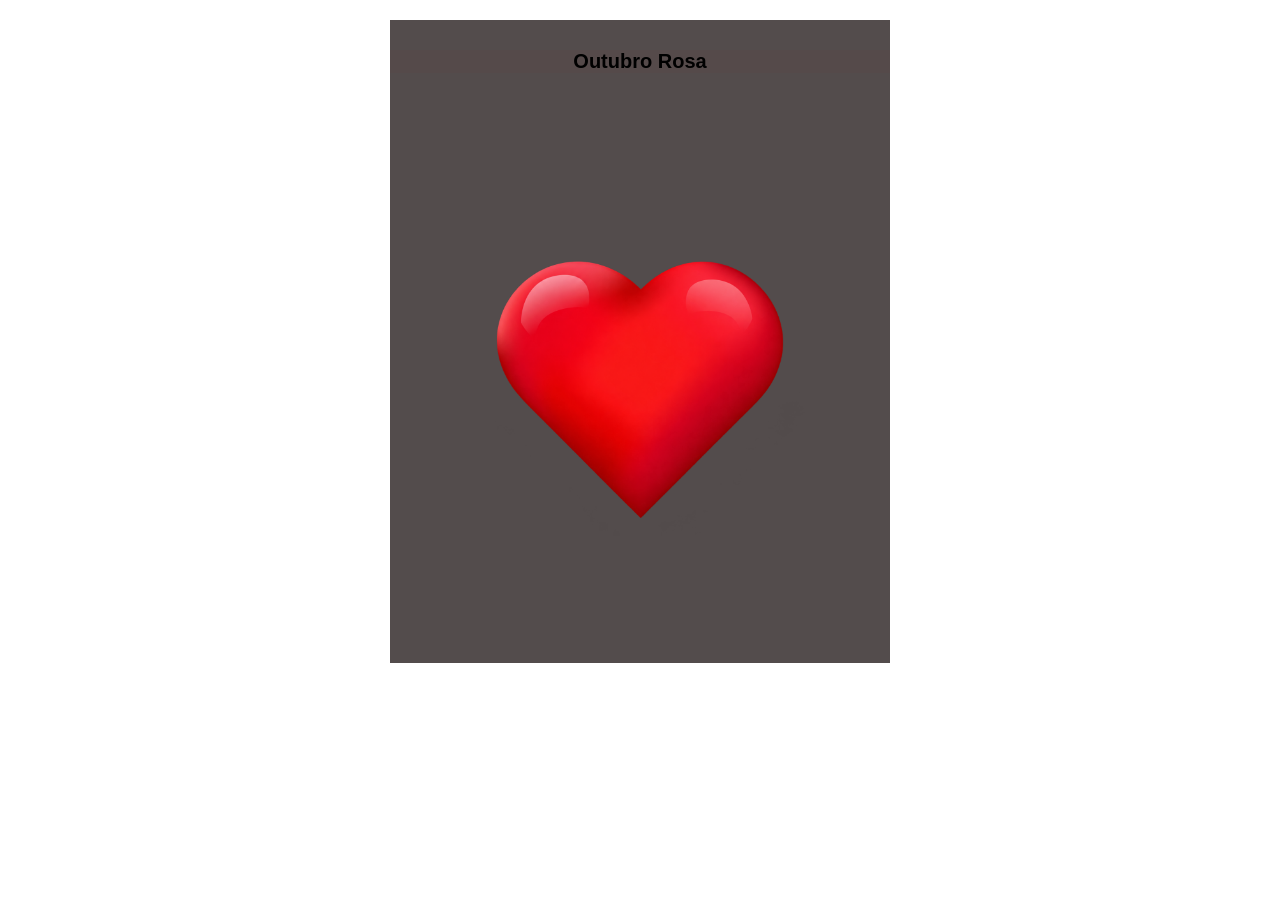
<file: atvcoração/index.html>
<!DOCTYPE html>
<html lang="pt-BR">
  <head>
    <meta charset="UTF-8" />
    <meta name="viewport" content="width=device-width, initial-scale=1.0" />
    <title>Outubro Rosa</title>
    <link rel="stylesheet" href="style.css" />
  </head>
  <body>
    <main class="caixa">
      <h1>Outubro Rosa</h1>
      <img class="coracao" src="img/coracao-transparente.png" alt="Coração vermelho pulsando" />
    </main>
  </body>
</html>
</file>
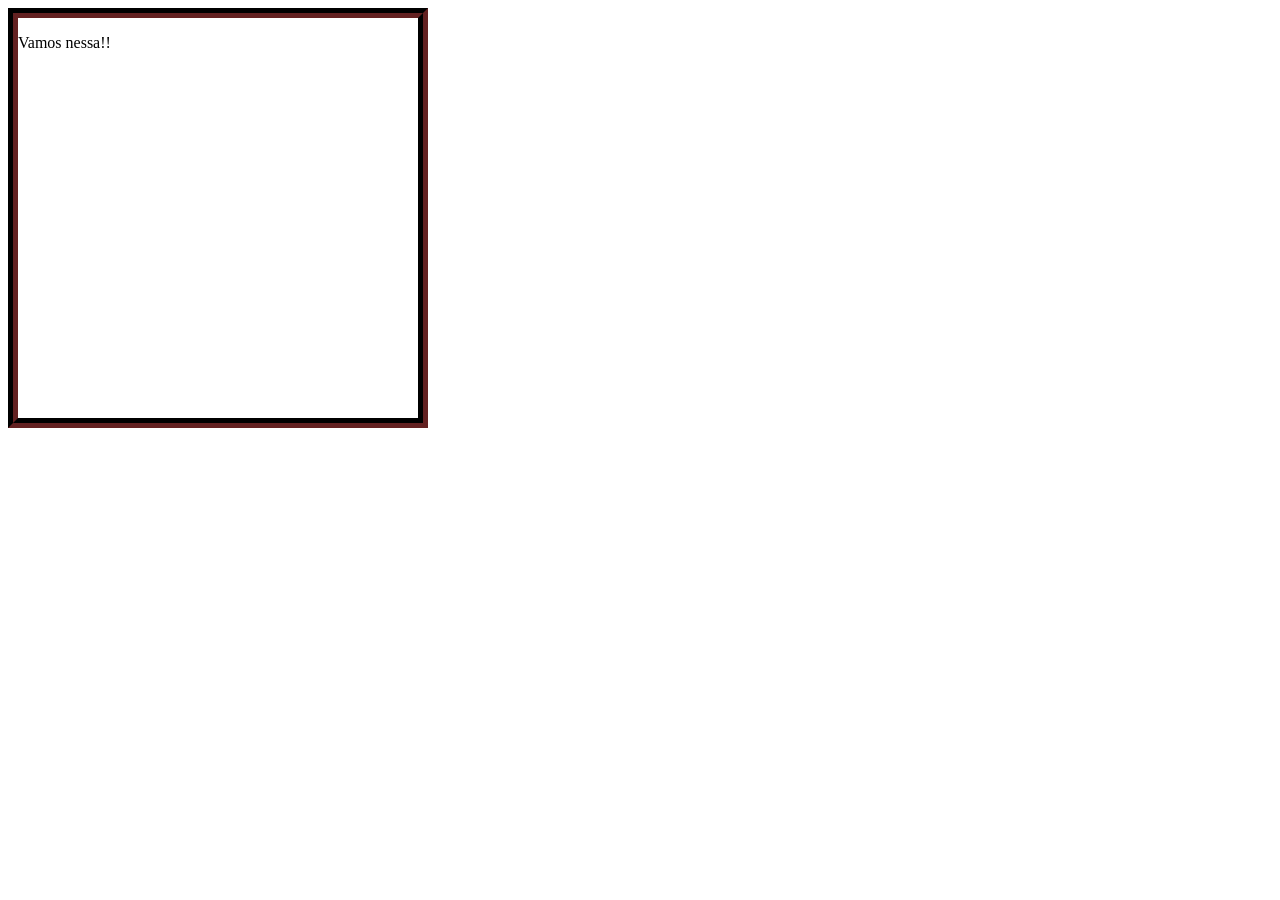
<file: boxmodel/index.html>
<!DOCTYPE html>
<html lang="pr-br">
<head>
    <meta charset="UTF-8">
    <meta name="viewport" content="width=device-width, initial-scale=1.0">
    <title>Box model</title>
    <link rel="stylesheet" href="style.css">
</head>
<body>
    <div>
        <p>Vamos nessa!!</p>
    </div>
</body>
</html>
</file>
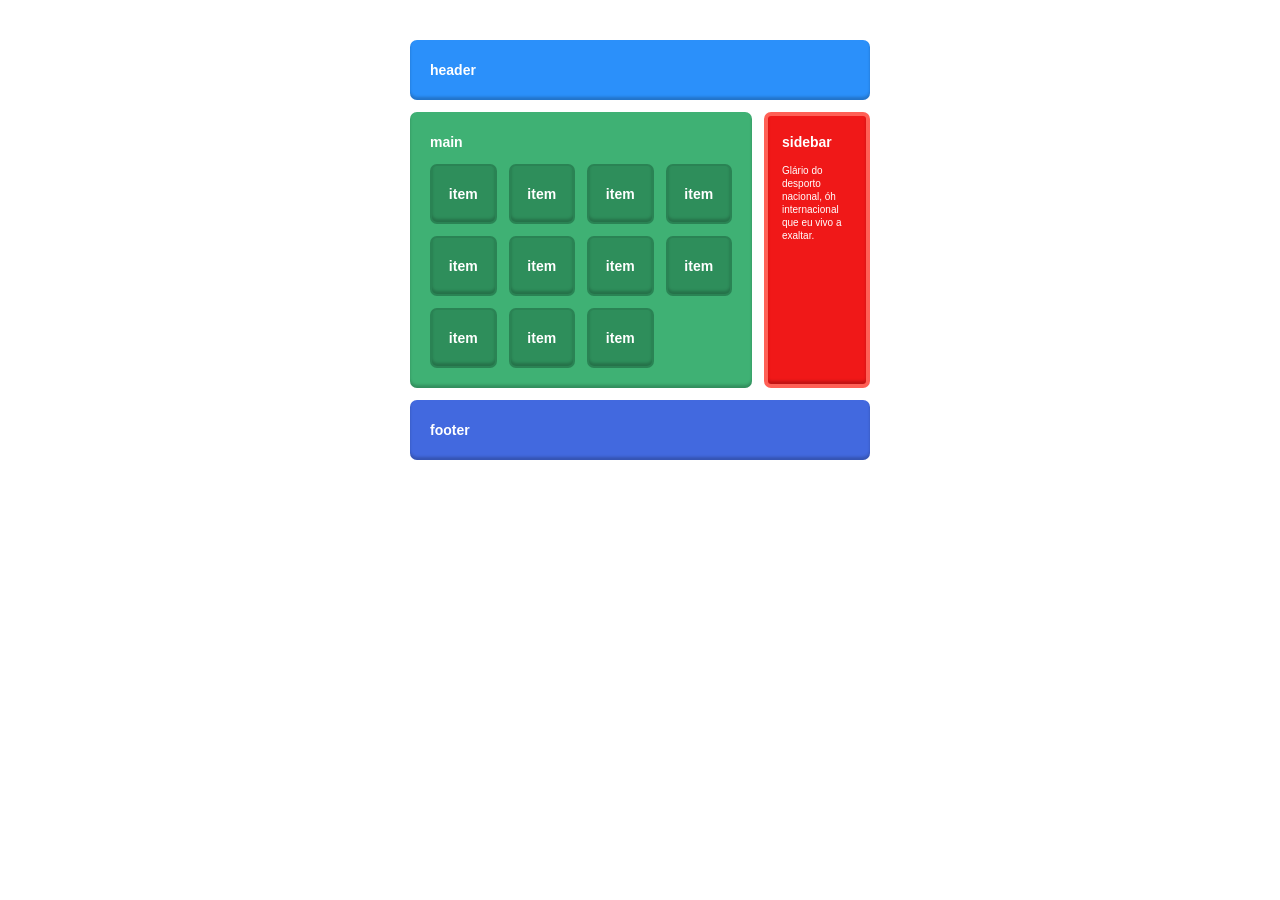
<file: flexbox/index.html>
<!DOCTYPE html>
<html lang="pt-BR">
  <head>
    <meta charset="UTF-8" />
    <meta name="viewport" content="width=device-width, initial-scale=1.0" />
    <title>Atividade de Flexbox</title>
    <link rel="stylesheet" href="style.css" />
  </head>
  <body>
    <div class="container">
      <header class="header">header</header>

      <div class="conteudo">
        <main class="main">
          <h1>main</h1>

          <div class="itens">
            <div class="item">item</div>
            <div class="item">item</div>
            <div class="item">item</div>
            <div class="item">item</div>
            <div class="item">item</div>
            <div class="item">item</div>
            <div class="item">item</div>
            <div class="item">item</div>
            <div class="item">item</div>
            <div class="item">item</div>
            <div class="item">item</div>
          </div>
        </main>

        <aside class="sidebar">
          <h2>sidebar</h2>
          <p>
            Glário do desporto nacional, 
            óh internacional que eu vivo a exaltar.
          </p>
        </aside>
      </div>

      <footer class="footer">footer</footer>
    </div>
  </body>
</html>
</file>
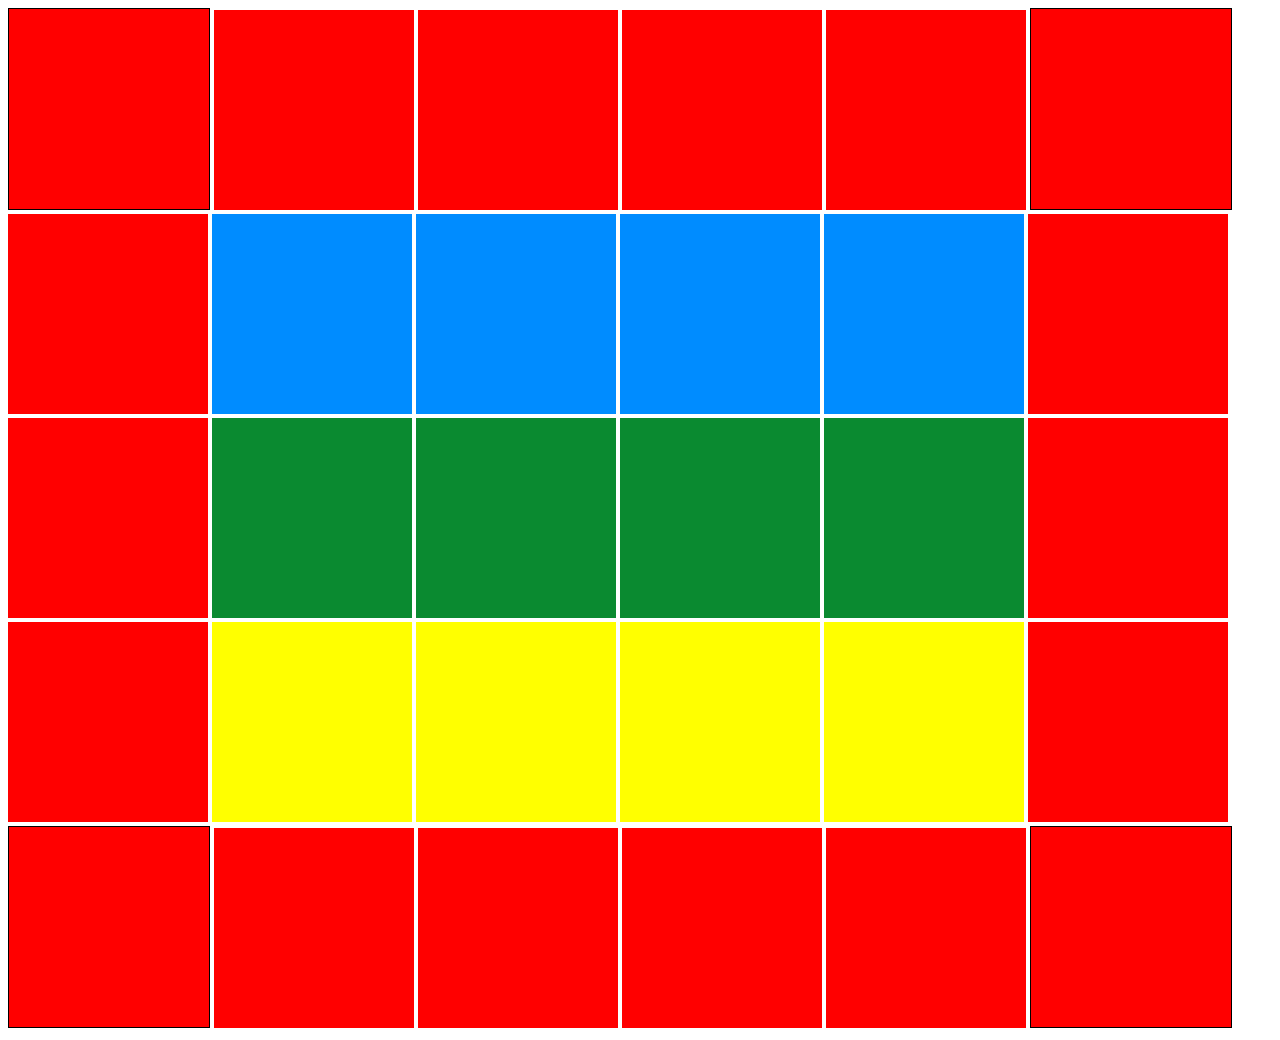
<file: seletores/index.html>
<!DOCTYPE html>
<html lang="pr-br">
<head>
    <meta charset="UTF-8">
    <meta name="viewport" content="width=device-width, initial-scale=1.0">
    <title>seletores</title>
    <link rel="stylesheet" href="style.css">
</head>
<body>
    <div class= "vermelha" id= "canto"></div>
    <div class= "vermelha"></div>
    <div class= "vermelha"></div>
    <div class= "vermelha"></div>
    <div class= "vermelha"></div>
    <div class= "vermelha" id= "canto"></div>
    <div class= "vermelha"></div>
    <div class= "azul"></div>
    <div class= "azul"></div>
    <div class= "azul"></div>
    <div class= "azul"></div>
    <div class= "vermelha"></div>
    <div class= "vermelha"></div>
    <div class= "verde"></div>
    <div class= "verde"></div>
    <div class= "verde"></div>
    <div class= "verde"></div>
    <div class= "vermelha"></div>
    <div class= "vermelha"></div>
    <div class= "amarelo"></div>
    <div class= "amarelo"></div>
    <div class= "amarelo"></div>
    <div class= "amarelo"></div>
    <div class= "vermelha"></div>
    <div class= "vermelha" id= "canto"></div>
    <div class= "vermelha"></div>
    <div class= "vermelha"></div>
    <div class= "vermelha"></div>
    <div class= "vermelha"></div>
    <div class= "vermelha" id= "canto"></div>

</body>
</html>
</file>
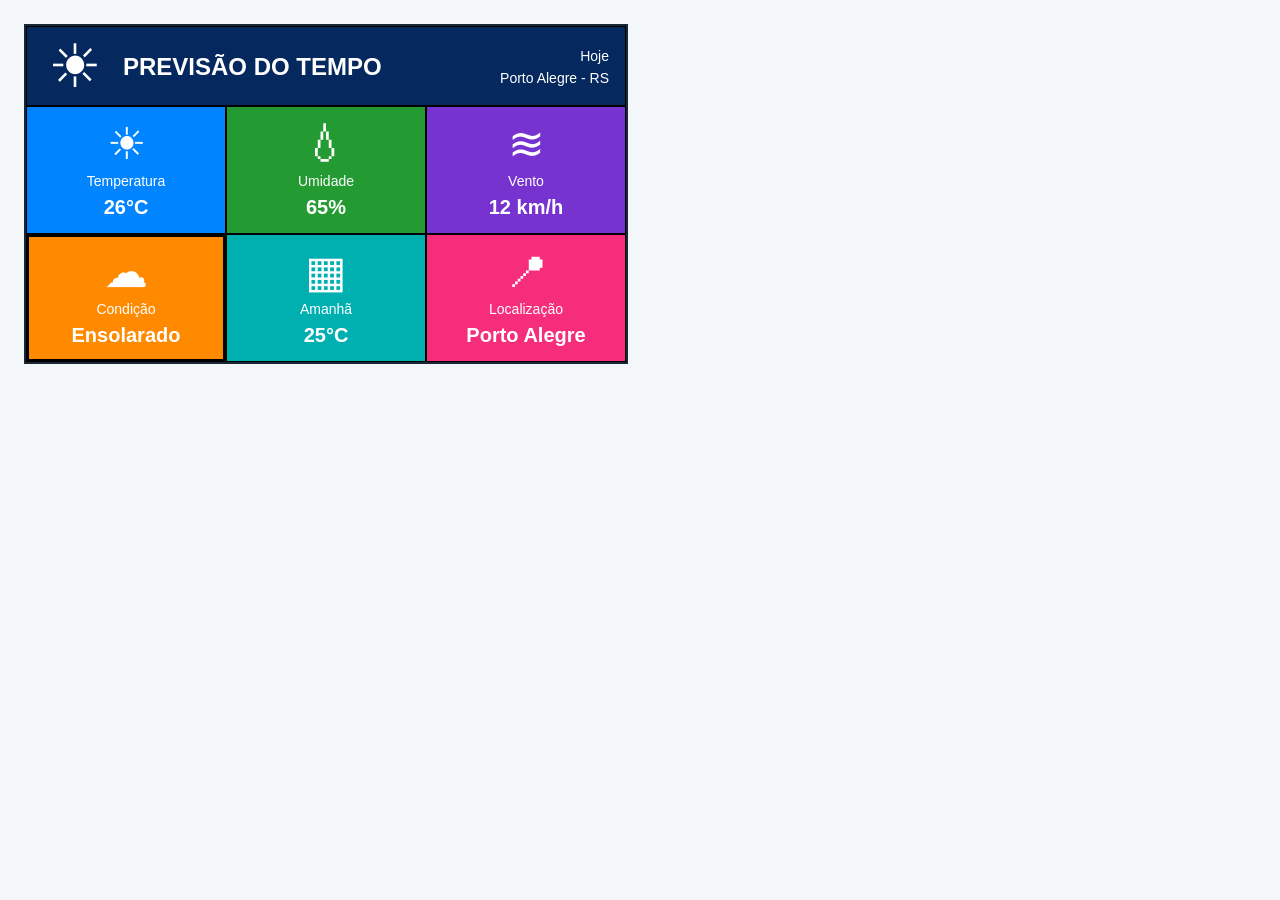
<file: tempo/index.html>
﻿<!DOCTYPE html>
<html lang="pt-BR">
<head>
    <meta charset="UTF-8">
    <meta name="viewport" content="width=device-width, initial-scale=1.0">
    <title>Previsão do tempo — Porto Alegre</title>
    <link rel="stylesheet" href="style.css">
</head>
<body>
    <div id="painel" role="region" aria-labelledby="titulo">
        <div id="cabecalho" class="cabecalho">
            <span class="icone sol" aria-hidden="true">☀</span>
            <h1 id="titulo">Previsão do tempo</h1>
            <p><span class="hoje">Hoje</span>Porto Alegre - RS</p>
        </div>
        <div class="card temperatura">
            <span class="icone" aria-hidden="true">☀</span>
            <span>Temperatura</span>
            <strong>26°C</strong>
        </div>
        <div class="card umidade">
            <span class="icone" aria-hidden="true">💧&#65038;</span>
            <span>Umidade</span>
            <strong>65%</strong>
        </div>
        <div class="card vento">
            <span class="icone" aria-hidden="true">≋</span>
            <span>Vento</span>
            <strong>12 km/h</strong>
        </div>
        <div class="card condicao">
            <span class="icone" aria-hidden="true">☁</span>
            <span>Condição</span>
            <strong>Ensolarado</strong>
        </div>
        <div class="card amanha">
            <span class="icone" aria-hidden="true">▦</span>
            <span>Amanhã</span>
            <strong>25°C</strong>
        </div>
        <div class="card localizacao">
            <span class="icone" aria-hidden="true">📍&#65038;</span>
            <span>Localização</span>
            <strong>Porto Alegre</strong>
        </div>
    </div>
</body>
</html>
</file>
<file: atvcoração/style.css>
body {
  margin: 0;
  padding: 20px;
  font-family: Arial, sans-serif;
  background-color: rgba(255, 255, 255, 0);
}

.caixa {
  width: 500px;
  margin: auto;
  padding: 30px 0;
  background-color: rgb(83, 76, 76);
  text-align: center;
}

h1 {
  margin: 0;
  font-size: 20px;
  background-color: rgb(85, 74, 74);
}

.coracao {
  display: block;
  width: 400px;
  height: auto;
  margin: 100px auto 60px;
  animation: pulsar 1.2s ease-in-out infinite;
}

/* O coração aumenta um pouco e volta ao tamanho inicial. */
@keyframes pulsar {
  0%, 100% {
    transform: scale(1);
  }

  50% {
    transform: scale(1.10);
  }
}

@media (prefers-reduced-motion: reduce) {
  .coracao {
    animation: none;
  }
}
</file>
<file: boxmodel/style.css>
div{
    height: 400px;
    width: 400px;

    background-image: url(https://mir-s3-cdn-cf.behance.net/project_modules/1400_webp/eaba7c94653665.5e843be33b33b.png);
    background-size: cover;
    background-position: center;
    border: 10px solid rgb(15, 5, 5);
    border-style: groove;
}

p{color:black}
</file>
<file: flexbox/style.css>
* {
  box-sizing: border-box;
}

body {
  margin: 0;
  padding: 40px 20px;
  background-color: #ffffff;
  color: #ffffff;
  font-family: Arial, Helvetica, sans-serif;
  font-size: 14px;
}

/* O container organiza o cabeçalho, o conteúdo e o rodapé em coluna. */
.container {
  display: flex;
  flex-direction: column;
  gap: 12px;
  width: 100%;
  max-width: 460px;
  margin: 0 auto;
}

.header,
.main,
.sidebar,
.footer,
.item {
  border-radius: 7px;
  box-shadow: inset 0 -3px 3px rgb(0 0 0 / 20%);
}

.header,
.footer {
  display: flex;
  align-items: center;
  min-height: 60px;
  padding: 20px;
  font-weight: bold;
}

.header {
  background-color: #2b90fa;
}

/* Main e sidebar ficam lado a lado e têm a mesma altura. */
.conteudo {
  display: flex;
  align-items: stretch;
  gap: 12px;
}

.main {
  flex: 1;
  min-width: 0;
  padding: 22px 20px 20px;
  background-color: #3fb174;
}

h1,
h2 {
  margin: 0 0 14px;
  font-size: 14px;
  line-height: 16px;
}

/* A quebra de linha forma quatro colunas e a última linha com três itens. */
.itens {
  display: flex;
  flex-wrap: wrap;
  gap: 12px;
}

.item {
  display: flex;
  flex: 0 0 calc((100% - 36px) / 4);
  align-items: center;
  justify-content: center;
  height: 60px;
  border: 2px solid rgb(0 0 0 / 8%);
  background-color: #2e8e5b;
  font-weight: bold;
}

.sidebar {
  flex: 0 0 106px;
  padding: 18px 14px;
  border: 4px solid #ff6056;
  background-color: #f01818;
}

.sidebar p {
  margin: 0;
  font-size: 10px;
  line-height: 13px;
  overflow-wrap: break-word;
}

.footer {
  background-color: #4269df;
}

/* Em telas pequenas, a barra lateral passa para baixo do conteúdo. */
@media (max-width: 480px) {
  .conteudo {
    flex-direction: column;
  }

  .sidebar {
    flex-basis: auto;
  }
}

@media (max-width: 320px) {
  .item {
    flex-basis: calc((100% - 24px) / 3);
  }
}
</file>
<file: seletores/style.css>
div {
    display: inline-block;
    width: 200px;
    height: 200px;
}

#canto {border: 1px solid black;
}

 .vermelha{
    background-color: red;
 }

 .azul{
    background-color: rgb(0, 140, 255);
 }

 .verde{
    background-color: rgb(10, 138, 48);
 }

 .amarelo{
    background-color: yellow;
 }
</file>
<file: tempo/style.css>
﻿* {
    box-sizing: border-box;
}

body {
    margin: 0;
    padding: 24px;
    background-color: #f4f7fa;
    font-family: Arial, Helvetica, sans-serif;
}

/* Seletor de elemento: configuração base das divs da atividade. */
div {
    display: inline-block;
    border: 1px solid black;
    width: 200px;
    height: 200px;
}

/* Seletor de ID: organiza as três colunas do painel. */
#painel {
    display: grid;
    grid-template-columns: repeat(3, minmax(0, 1fr));
    width: 604px;
    max-width: 100%;
    height: auto;
    border: 2px solid #182735;
    color: white;
}

#cabecalho {
    grid-column: 1 / -1;
    display: grid;
    grid-template-columns: 64px 1fr auto;
    align-items: center;
    gap: 16px;
    height: 80px;
    padding: 10px 16px;
    background-color: #05295e;
}

/* Seletor de filho: cada bloco ocupa a largura da sua coluna. */
#painel > div {
    width: 100%;
    min-width: 0;
}

/* Seletores descendentes: título e localização no cabeçalho. */
.cabecalho h1 {
    margin: 0;
    font-size: 24px;
    line-height: 1.15;
    text-transform: uppercase;
}

.cabecalho p {
    margin: 0;
    font-size: 14px;
    line-height: 1.6;
    text-align: right;
}

.hoje {
    display: block;
}

/* Seletor de classe: tamanho e alinhamento comuns aos seis cards. */
.card {
    display: flex;
    flex-direction: column;
    align-items: center;
    justify-content: center;
    gap: 7px;
    height: 128px;
    padding: 10px;
    text-align: center;
    transition: transform 180ms ease, box-shadow 180ms ease,
        background-color 180ms ease;
}

.card span {
    font-size: 14px;
}

.card strong {
    font-size: 20px;
    line-height: 1.15;
}

.icone,
.card .icone {
    display: block;
    font-family: "Segoe UI Symbol", "Arial Unicode MS", sans-serif;
    font-size: 44px;
    font-weight: normal;
    line-height: 1;
}

.cabecalho .sol {
    font-size: 60px;
    text-align: center;
}

.temperatura {
    background-color: #0084ff;
}

.umidade {
    background-color: #249b32;
}

.vento {
    background-color: #7733cf;
}

.condicao {
    background-color: #ff8a00;
}

.amanha {
    background-color: #00afb0;
}

.localizacao {
    background-color: #f52d7b;
}

/* Seletor estrutural: o 4º card é o 5º filho, após o cabeçalho. */
#painel > div:nth-child(5) {
    border-width: 3px;
}

/* Pseudo-classe: destaca qualquer card ao passar o mouse. */
.card:hover {
    position: relative;
    z-index: 1;
    transform: scale(1.04);
    box-shadow: 0 6px 16px rgb(0 0 0 / 25%);
}

/* O 3º card (Vento) recebe também um fundo mais claro no hover. */
#painel > div:nth-child(4):hover {
    background-color: #9856ed;
}

@media (max-width: 560px) {
    body {
        padding: 10px;
    }

    #cabecalho {
        grid-template-columns: 40px 1fr auto;
        gap: 8px;
        padding: 8px;
    }

    .cabecalho .sol {
        font-size: 40px;
    }

    .cabecalho h1 {
        font-size: clamp(14px, 3.4vw, 20px);
    }

    .cabecalho p {
        font-size: 11px;
    }

    .card {
        padding: 6px;
    }

    .card span {
        font-size: 12px;
    }

    .card strong {
        font-size: 16px;
    }
}

@media (prefers-reduced-motion: reduce) {
    .card {
        transition: none;
    }

    .card:hover {
        transform: none;
    }
}
</file>
